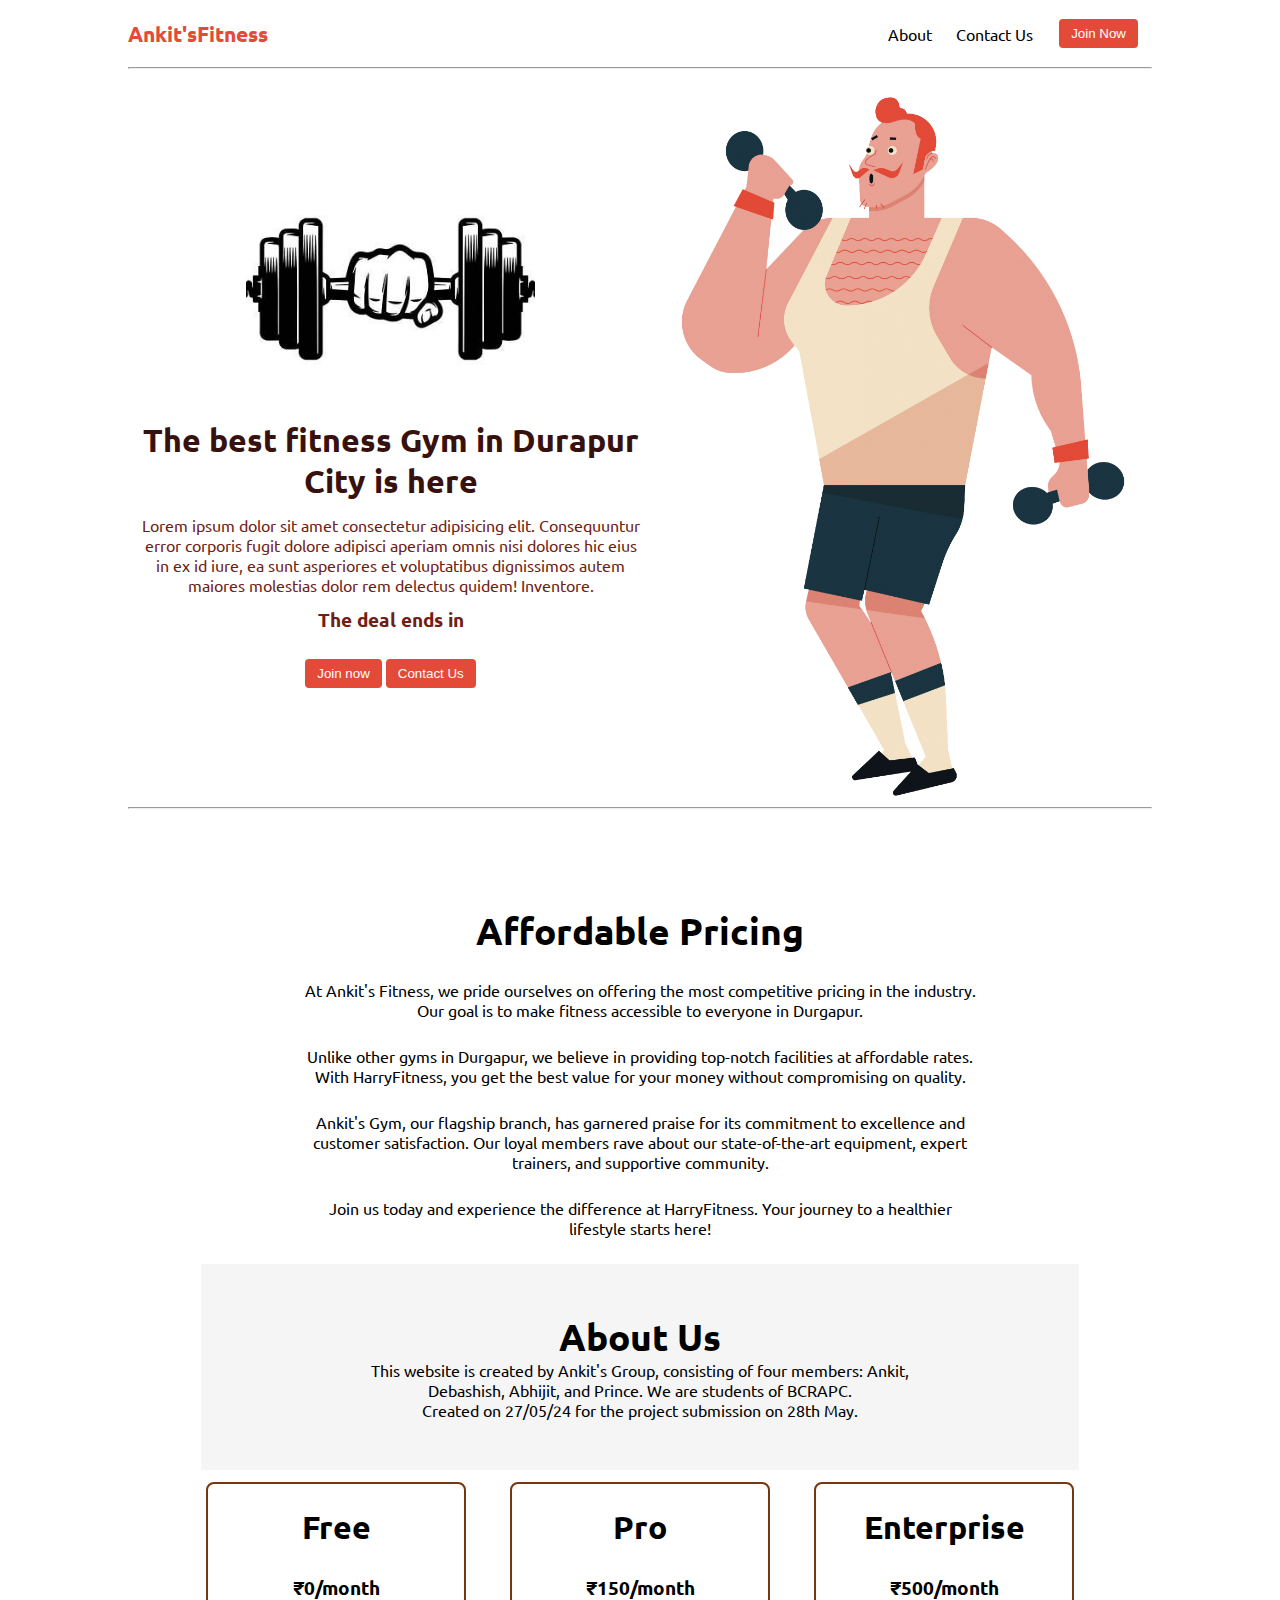
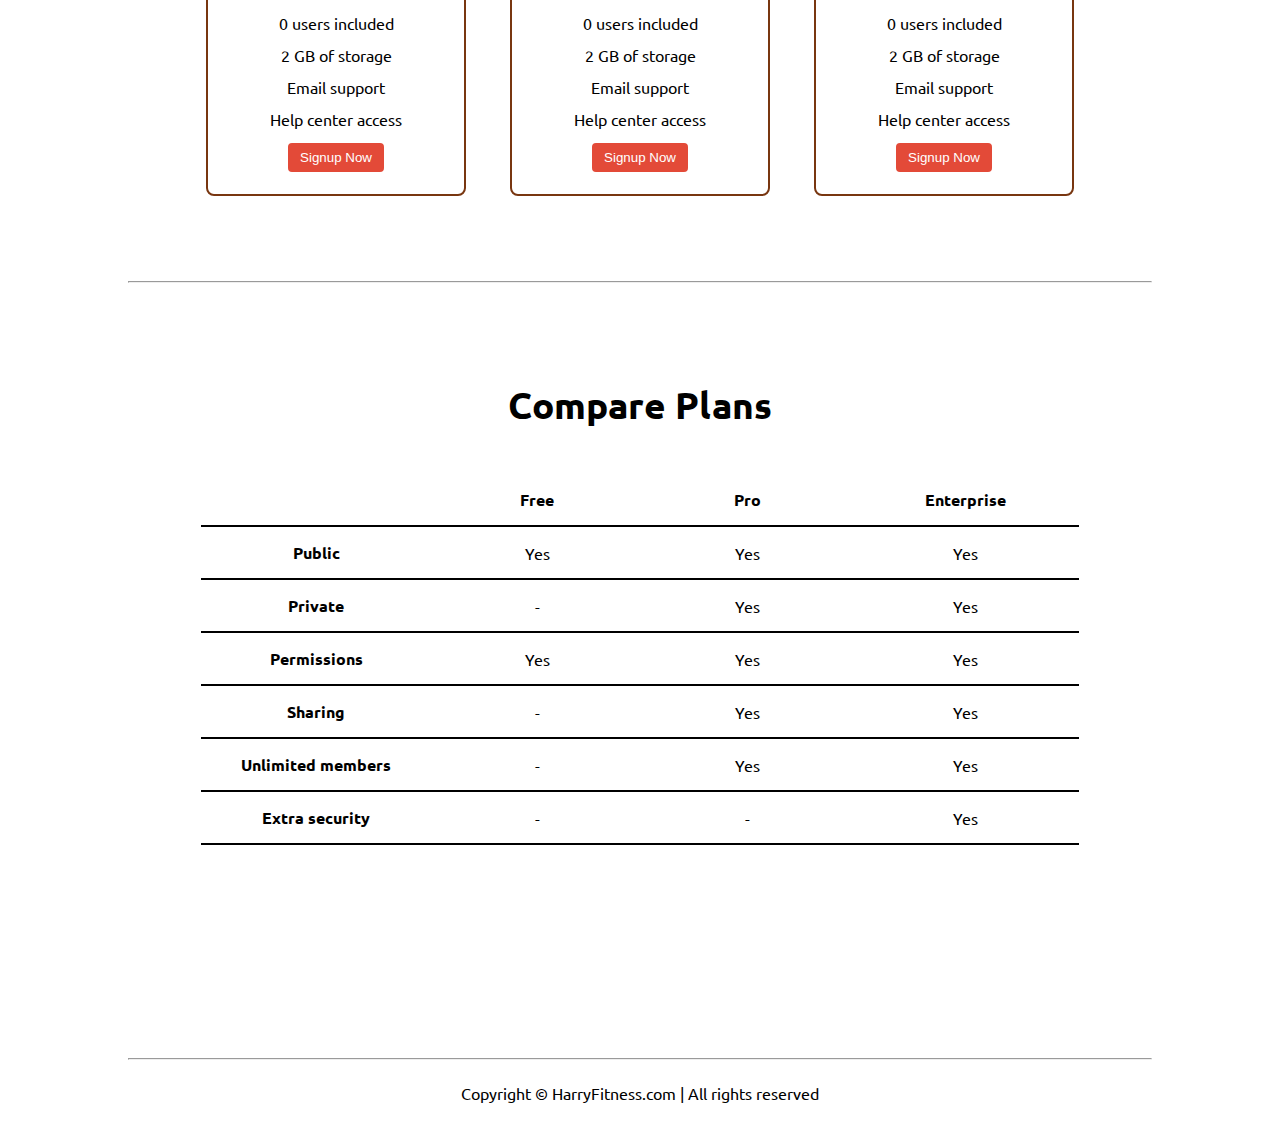
<file: index.html>
<!DOCTYPE html>
<html lang="en">

<head>
    <meta charset="UTF-8">
    <meta http-equiv="X-UA-Compatible" content="IE=edge">
    <meta name="viewport" content="width=device-width, initial-scale=1.0">
    <title>AnkitFitness- The best fitness gym in Durgapur City</title>
    <link rel="stylesheet" href="style.css">
    <script src="timer.js"></script>
    <script>
        function showPopup() {
            alert("It's Dummy Website Ankit.");
        }
    </script>
    <link rel="stylesheet" href="utils.css">
</head>

<body class='overflow-x-hidden'>
    <div class="container mx-auto">
        <header>
            <nav class="flex justify-between">
                <div class="logo font-bold flex items-center text-blue">Ankit'sFitness</div>
                <ul class="navbar flex items-center">
                    <li class="about-link" onclick="openaboutPage()">About</li>

                    <!-- index.html -->

                    <!-- index.html -->

                    <li class="contact-link" onclick="openContactPage()">Contact Us</li>



                    <li><button class="btn" onclick="showPopup()">Join Now</button></li>
                </ul>
            </nav>
            <hr>
        </header>
        <main class="min-h-screen">
            <section class="section1">
                <div class="flex">
                    <div class="topleft flex flex-col justify-center px-2">
                        <div class=" text-center">
                            <img class="dumbellimg" src="dumbell.png" alt="">
                        </div>
                        <h1 class="my-1 text-center">The best fitness Gym in <b>Durapur</b> City is here</h1>
                        <p class=" text-center">Lorem ipsum dolor sit amet consectetur adipisicing elit. Consequuntur
                            error corporis fugit dolore adipisci aperiam omnis nisi dolores hic eius in ex id iure, ea
                            sunt asperiores et voluptatibus dignissimos autem maiores molestias dolor rem delectus
                            quidem! Inventore.</p>
                        <!-- Display the countdown timer in an element -->
                        <p class="deal text-center">The deal ends in <span id="demo"></span></p>
                        <div class="buttons">
                            <button class="btn">Join now</button>
                            <button class="btn">Contact Us</button>
                        </div>
                    </div>
                    <div class="topright flex justify-center">
                        <img class="gymimg" src="gym.png" alt="">
                    </div>
                </div>
            </section>
            <hr>
            <section class="section2">
                <h1 class="text-center my-2">Affordable Pricing</h1>
                <p class="my-2">At Ankit's Fitness, we pride ourselves on offering the most competitive pricing in the industry. Our goal is to make fitness accessible to everyone in Durgapur.</p>
                <p class="my-2">Unlike other gyms in Durgapur, we believe in providing top-notch facilities at affordable rates. With HarryFitness, you get the best value for your money without compromising on quality.</p>
                <p class="my-2">Ankit's Gym, our flagship branch, has garnered praise for its commitment to excellence and customer satisfaction. Our loyal members rave about our state-of-the-art equipment, expert trainers, and supportive community.</p>
                <p class="my-2">Join us today and experience the difference at HarryFitness. Your journey to a healthier lifestyle starts here!</p>
                <!-- Remaining content -->
           
            
                <section id="about" class="section4">
                    <div class="about-container">
                        <h1 class="about-heading">About Us</h1>
                        <div class="about-content">
                            <p>This website is created by <span class="highlight">Ankit's Group</span>, consisting of
                                four members: <span class="highlight">Ankit, Debashish, Abhijit, and Prince</span>. We
                                are students of <span class="highlight">BCRAPC</span>.</p>
                            <p>Created on <span class="highlight">27/05/24</span> for the project submission on <span
                                    class="highlight">28th May</span>.</p>
                        </div>
                    </div>
                </section>

                <div class="boxes flex justify-center">
                    <div class="box">
                        <h2>Free</h2>
                        <ul>
                            <li class="highlighted">₹0/month</li>
                            <li>0 users included</li>
                            <li>2 GB of storage</li>
                            <li>Email support</li>
                            <li>Help center access</li>
                            <li><button class="btn">Signup Now</button></li>
                        </ul>
                    </div>
                    <div class="box">
                        <h2>Pro</h2>
                        <ul>
                            <li class="highlighted">₹150/month</li>
                            <li>0 users included</li>
                            <li>2 GB of storage</li>
                            <li>Email support</li>
                            <li>Help center access</li>
                            <li><button class="btn">Signup Now</button></li>
                        </ul>
                    </div>
                    <div class="box">
                        <h2>Enterprise</h2>
                        <ul>
                            <li class="highlighted">₹500/month</li>
                            <li>0 users included</li>
                            <li>2 GB of storage</li>
                            <li>Email support</li>
                            <li>Help center access</li>
                            <li><button class="btn">Signup Now</button></li>
                        </ul>
                    </div>

                </div>
            </section>
            <hr>
            <section class="section3">
                <h1 class="text-center my-2">Compare Plans</h1>
                <div class="container plantable">
                    <table class="table text-center">
                        <thead>
                            <tr>
                                <th></th>
                                <th>Free</th>
                                <th>Pro</th>
                                <th>Enterprise</th>
                            </tr>
                        </thead>
                        <tbody>
                            <tr>
                                <th scope="row" class="text-start">Public</th>
                                <td>Yes</svg></td>
                                <td>Yes</svg></td>
                                <td>Yes</svg></td>
                            </tr>
                            <tr>
                                <th scope="row" class="text-start">Private</th>
                                <td>-</td>
                                <td>Yes</svg></td>
                                <td>Yes</svg></td>
                            </tr>
                        </tbody>

                        <tbody>
                            <tr>
                                <th scope="row" class="text-start">Permissions</th>
                                <td>Yes</svg></td>
                                <td>Yes</svg></td>
                                <td>Yes</svg></td>
                            </tr>
                            <tr>
                                <th scope="row" class="text-start">Sharing</th>
                                <td>-</td>
                                <td>Yes</svg></td>
                                <td>Yes</svg></td>
                            </tr>
                            <tr>
                                <th scope="row" class="text-start">Unlimited members</th>
                                <td>-</td>
                                <td>Yes</svg></td>
                                <td>Yes</svg></td>
                            </tr>
                            <tr>
                                <th scope="row" class="text-start">Extra security</th>
                                <td>-</td>
                                <td>-</td>
                                <td>Yes</svg></td>
                            </tr>
                        </tbody>
                    </table>
            </section>
            <hr>
        </main>
        <footer>
            Copyright &copy; HarryFitness.com | All rights reserved
        </footer>

    </div>
</body>

</html>
</file>
<file: style.css>
@import url('https://fonts.googleapis.com/css2?family=Ubuntu:wght@300&display=swap');

*{
    margin: 0;
    padding: 0;
}

.container{
    max-width: 80vw;
    font-family: 'Ubuntu', sans-serif;
}

.navbar{
    display: flex;
    height: 67px;
}
.navbar li{
    list-style: none;
    margin: 0 12px;
}

.topleft{
    width: 50%;
}

.topright{ 
    width: 50%;
}

.section1{
   max-height: 100vh; 
   color: #711e15;
}

.section1 h1{
    color: #37110d;
    font-size: 2rem;
}

.logo{
    font-size: 1.3rem;
}

.dumbellimg{
    width: 289px;
}

.topright .gymimg{
    width: 466px;
}

.section2{
    padding: 73px;
}

.section2 h1{
    font-size: 2.3rem;
}

.section2 p{
    padding: 0 8vw;
    text-align: center;
}

.box{
    padding: 8px 0;
    margin: 12px 22px;
    min-width: 20vw;
    border: 2px solid rgb(120, 54, 16);
    border-radius: 8px;
    text-align: center;
}

.box h2{
    font-size: 2rem;
    padding: 15px 0;
}

.highlighted{
    font-size: 1.2rem;
    font-weight: bolder;
}

.box ul{
    list-style-type: none;
}

.box ul li{
   margin: 12px 2px;
}

.plantable{
    display: flex;
    justify-content: center;
    align-items: center;
}

.section3 table{
    width: 100%;
    margin-bottom: 140px;
    margin-top: 20px;
    border-collapse: collapse;
}

.section3 table th{ 
    width: 23vw; 
    border-bottom: 2px solid black;
    padding: 15px 0;
} 

.section3 table td{   
    border-bottom: 2px solid black; 
} 
 

.section3 h1{
    font-size: 2.3rem;
}

.section3{
    padding: 73px;
}

footer{
    padding: 23px;
    text-align: center;
}
.buttons{
    display: flex;
    justify-content: center;
    align-items: center;
    margin: 12px;
}

.deal{
    font-size: 1.2rem;
    font-weight: bolder;
    margin: 12px 0;
}
/* style.css */
/* style.css */
.contact-link {
    cursor: pointer; /* Change cursor to pointer on hover */
    /* text-decoration: underline; Add underline to indicate clickability */
    color: inherit; /* Inherit text color from parent */
}

.contact-link:hover {
    text-decoration: none; /* Remove underline on hover */
}

.contact-link {
    cursor: pointer; /* Change cursor to pointer on hover */
    /* text-decoration: underline; Add underline to indicate clickability */
    color: inherit; /* Inherit text color from parent */
}

.contact-link:hover {
    text-decoration: none; /* Remove underline on hover */
}

.about-link {
    cursor: pointer; /* Change cursor to pointer on hover */
    /* text-decoration: underline; Add underline to indicate clickability */
    color: inherit; /* Inherit text color from parent */
}

.about-link:hover {
    text-decoration: none; /* Remove underline on hover */
}
.section4 {
    background-color: #f5f5f5;
    padding: 50px 0;
}

.about-container {
    max-width: 800px;
    margin: 0 auto;
    text-align: center;
}
</file>
<file: utils.css>
.min-h-screen{
    min-height: 100vh;
}

.bg-red{
    background-color: red;
}

.mx-auto{
    margin-left: auto;
    margin-right: auto;
}

.flex{
    display: flex;
}

.items-center{
    align-items: center;
}

.justify-between{
    justify-content: space-between;
}

.justify-center{
    justify-content: center;
}

.flex-col{
    flex-direction: column;
}

.font-bold{
    font-weight: bolder;
}

.my-1{
    margin-top: 13px;
    margin-bottom: 13px;
}

.my-2{
    margin-top: 26px;
    margin-bottom: 26px;
}

.px-2{
    padding-left: 13px;
    padding-right: 13px;
}

.text-blue{
    color: rgb(227 74 56);;
}

.btn{
    padding:7px 12px;
    border: 2px solid white;
    border-radius: 6px;
    cursor: pointer;
    color: white;
    background-color: rgb(227 74 56);;
}

.overflow-x-hidden{
    overflow-x: hidden;
}

.text-center{
    text-align: center;
}
</file>
